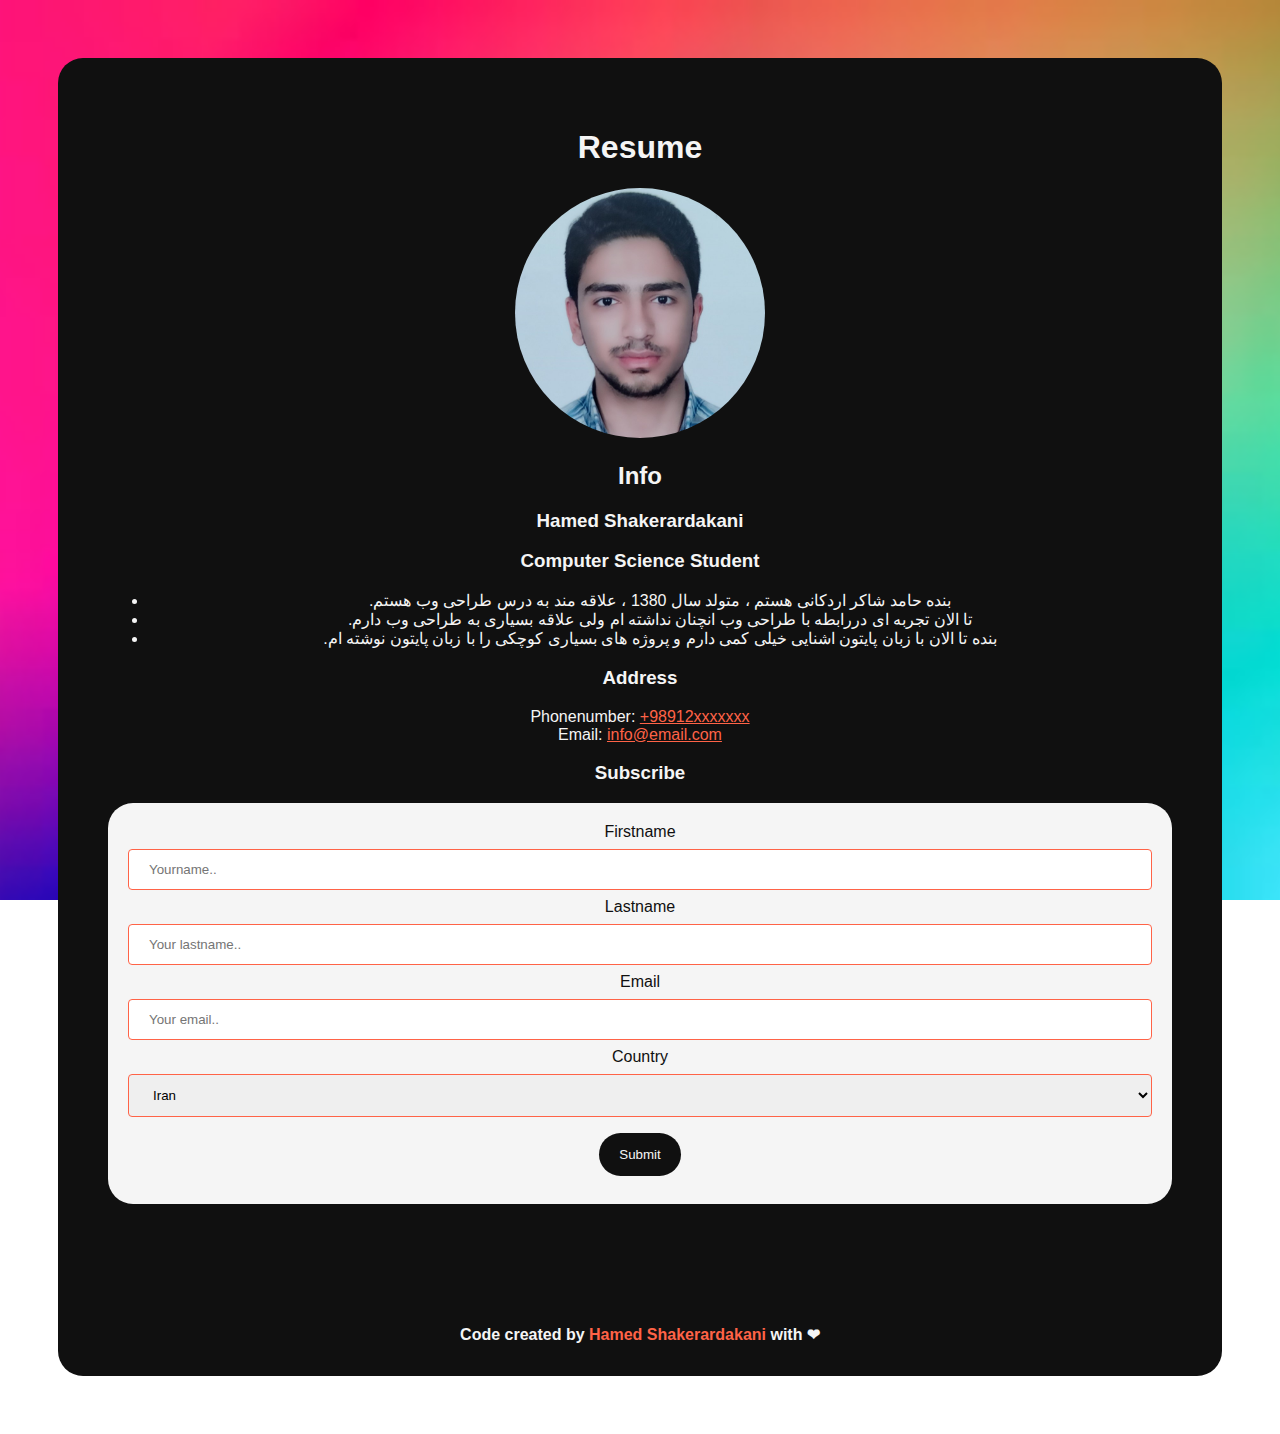
<file: Hamed Shakerardakani/Hamed Shakerardakani/hamed.html>
<!DOCTYPE html>
<html lang="en">

<head>
    <meta charset="UTF-8">
    <meta http-equiv="X-UA-Compatible" content="IE=edge">
    <meta name="viewport" content="width=device-width, initial-scale=1.0">
    <title>Resume</title>
    <style>
        * {
            transition: 0.5s;
            font-family: -apple-system, BlinkMacSystemFont, 'Segoe UI', Roboto, Oxygen, Ubuntu, Cantarell, 'Open Sans', 'Helvetica Neue', sans-serif;
        }
        
         ::selection {
            color: #101010;
            background-color: whitesmoke;
        }
        
        html {
            padding: 50px;
            background: url("background.jpg") no-repeat center center fixed;
            -webkit-background-size: cover;
            -moz-background-size: cover;
            -o-background-size: cover;
            background-size: cover;
        }
        
        header {
            padding-top: 50px;
            text-align: center;
        }
        
        body {
            color: whitesmoke;
            background-color: #101010;
            border-radius: 25px;
        }
        
        .container {
            padding-bottom: 50px;
            padding-left: 50px;
            padding-right: 50px;
            text-align: center;
            align-items: center;
        }
        
        .profile img {
            width: 250px;
            border-radius: 50%;
        }
        
        a {
            color: tomato;
        }
        
        h2 {
            transition: 0.5s;
        }
        
        h2:hover {
            color: tomato;
        }
        
        h3 {
            transition: 0.5s;
        }
        
        h3:hover {
            color: tomato;
        }
        
        form {
            text-align: center;
            align-items: center;
            /* margin-left: 100px;
            margin-right: 100px; */
            border-radius: 5px;
            background-color: whitesmoke;
            padding: 20px;
            border-radius: 25px;
        }
        
        label {
            color: #101010;
        }
        
        input[type=text],
        select {
            width: 100%;
            padding: 12px 20px;
            margin: 8px 0;
            display: inline-block;
            border: 1px solid tomato;
            border-radius: 4px;
            box-sizing: border-box;
        }
        
        input[type=submit] {
            transition: 0.5s;
            /* width: 100%; */
            background-color: #101010;
            color: whitesmoke;
            padding: 14px 20px;
            margin: 8px 0;
            border: none;
            border-radius: 25px;
            cursor: pointer;
        }
        
        input[type=submit]:hover {
            background-color: tomato;
        }
        
        footer {
            padding-top: 50px;
            padding-bottom: 10px;
        }
        
        footer h4 {
            text-align: center;
        }
        
        footer h4 a {
            transition: 0.5s;
            text-decoration: none;
        }
        
        footer h4 a:hover {
            color: tomato;
        }
        
        @media screen and (max-width: 600px) {
            html {
                padding: 10px;
            }
            header {
                padding-top: 20px;
            }
            .container {
                padding-left: 10px;
                padding-right: 10px;
            }
            ul {
                padding-left: 10px;
            }
            footer {
                padding-top: 10px;
            }
        }
    </style>
</head>

<body>
    <header>
        <h1>Resume</h1>
    </header>
    <section>
        <div class="container">
            <div class="profile">
                <img src="profile.jpeg" alt="Profile Picture">
                <h2>Info</h2>
                <h3>Hamed Shakerardakani</h3>
                <h3>Computer Science Student</h3>
                <ul>
                    <li>.بنده حامد شاکر اردکانی هستم ، متولد سال 1380 ، علاقه مند به درس طراحی وب هستم</li>
                    <li>.تا الان تجربه ای دررابطه با طراحی وب انچنان نداشته ام ولی علاقه بسیاری به طراحی وب دارم</li>
                    <li>.بنده تا الان با زبان پایتون اشنایی خیلی کمی دارم و پروژه های بسیاری کوچکی را با زبان پایتون نوشته ام</li>
                </ul>
                <h3>Address</h3>
                Phonenumber: <a href="tel:+98912xxxxxxx">+98912xxxxxxx</a><br> Email: <a href="mailto:info@email.com">info@email.com</a>
                <h3>Subscribe</h3>
                <form action="" method="GET">
                    <label for="fname">Firstname</label>
                    <input type="text" id="fname" name="firstname" placeholder="Yourname..">

                    <label for="lname">Lastname</label>
                    <input type="text" id="lname" name="lastname" placeholder="Your lastname..">

                    <label for="email">Email</label>
                    <input type="text" id="email" name="email" placeholder="Your email..">

                    <label for="country">Country</label>
                    <select id="country" name="country">
                        <option value="Iran">Iran</option>
                        <option value="usa">USA</option>
                    </select>

                    <input type="submit" value="Submit">
                </form>
            </div>
    </section>
    <footer>
        <h4>Code created by <a href="">Hamed Shakerardakani</a> with ❤</h4>
    </footer>
</body>
<script>
</script>

</html>
</file>
